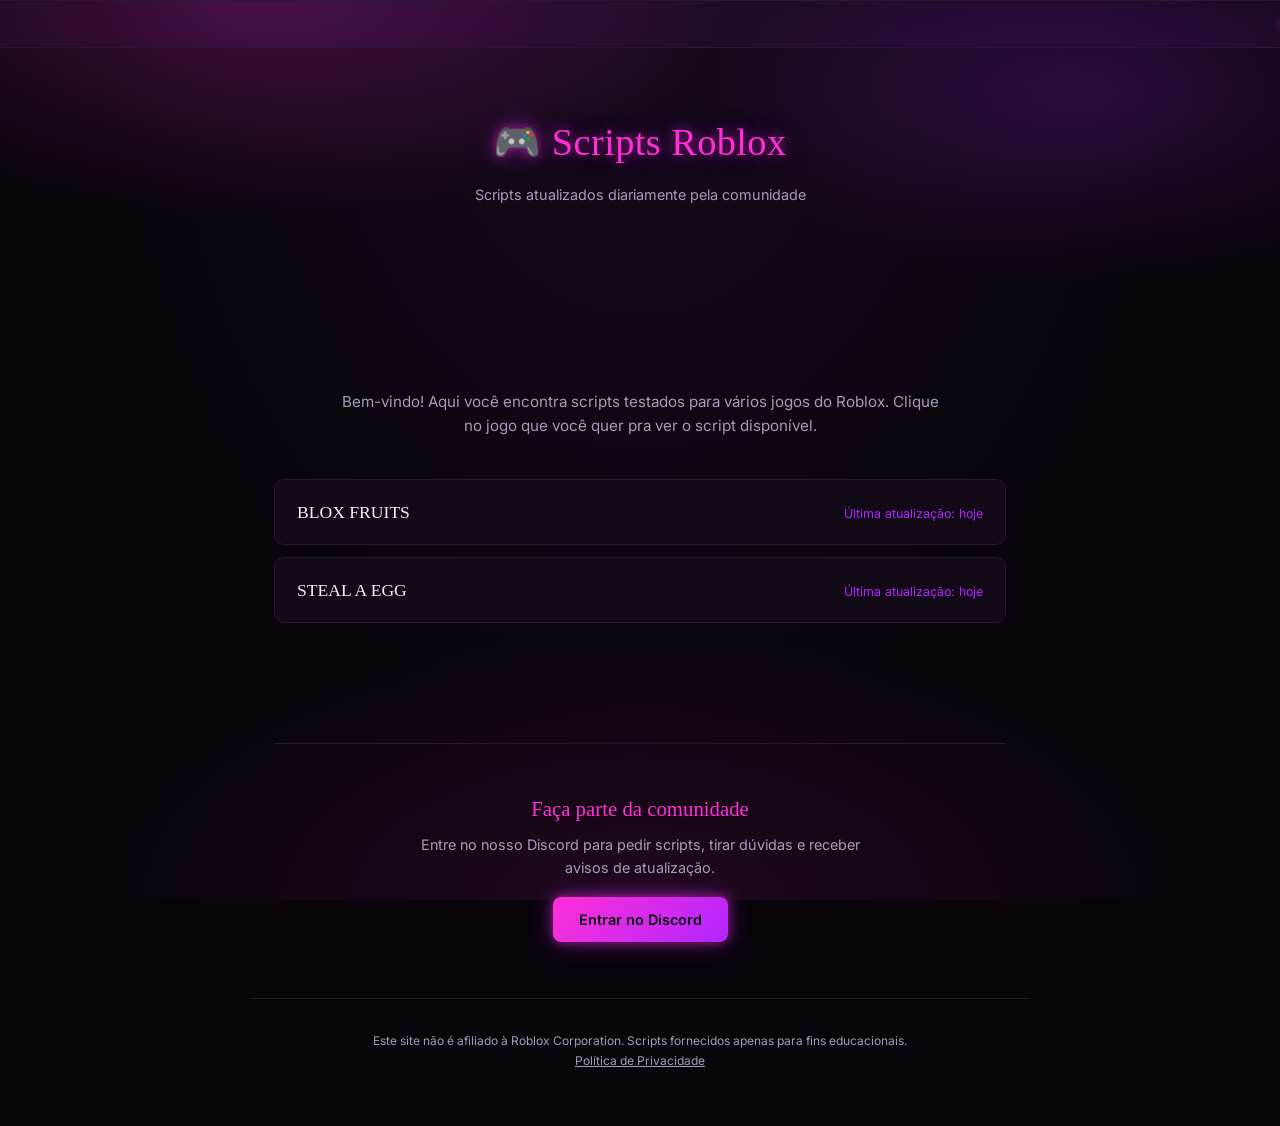
<file: index.html>
<!DOCTYPE html>
<html lang="pt-BR">
<head>
  <meta charset="UTF-8">
  <meta name="viewport" content="width=device-width, initial-scale=1.0">
  <title>Scripts Roblox - Comunidade</title>
  <meta name="description" content="Scripts atualizados para os melhores jogos do Roblox. Baixe grátis e junte-se à comunidade.">
  <link rel="stylesheet" href="style.css">
</head>
<body>

  <div class="marquee">
    <div class="marquee__track">
      <span>🎮 SCRIPTS ROBLOX</span>
      <span>ENTRA NO DISCORD</span>
      <span>新入り</span>
      <span>BLOX FRUITS</span>
      <span>ATUALIZADO DIARIAMENTE</span>
      <span>🎮 SCRIPTS ROBLOX</span>
      <span>ENTRA NO DISCORD</span>
      <span>新入り</span>
      <span>BLOX FRUITS</span>
      <span>ATUALIZADO DIARIAMENTE</span>
    </div>
  </div>

  <header class="site-header">
    <div class="container">
      <h1>🎮 Scripts Roblox</h1>
      <p>Scripts atualizados diariamente pela comunidade</p>
    </div>
  </header>

  <div class="ad-slot ad-top container">
    <script>
      atOptions = {
        'key' : '249597cae9c59e436d6d60e427585726',
        'format' : 'iframe',
        'height' : 90,
        'width' : 728,
        'params' : {}
      };
    </script>
    <script src="https://www.highrevenueformat.com/249597cae9c59e436d6d60e427585726/invoke.js"></script>
  </div>

  <main class="container">
    <section class="intro">
      <p>Bem-vindo! Aqui você encontra scripts testados para vários jogos do Roblox.
      Clique no jogo que você quer pra ver o script disponível.</p>
    </section>

    <section class="scripts-grid">
     <a href="scripts/blox-fruits.html" class="script-card">
  <h2>BLOX FRUITS</h2>
  <p>Última atualização: hoje</p>
</a>

     <a href="scripts/steal-a-egg.html" class="script-card">
  <h2>STEAL A EGG</h2>
  <p>Última atualização: hoje</p>
</a>
    </section>

    <div class="ad-slot ad-middle">
      <script>
        atOptions = {
          'key' : 'c13e1cb95af52d818808e660fa9c509e',
          'format' : 'iframe',
          'height' : 60,
          'width' : 468,
          'params' : {}
        };
      </script>
      <script src="https://www.highrevenueformat.com/c13e1cb95af52d818808e660fa9c509e/invoke.js"></script>
    </div>

    <section class="community">
      <h2>Faça parte da comunidade</h2>
      <p>Entre no nosso Discord para pedir scripts, tirar dúvidas e receber avisos de atualização.</p>
      <a href="https://discord.gg/A4yFQ3hhBv" class="discord-btn">Entrar no Discord</a>
    </section>
  </main>

  <footer class="site-footer container">
    <p>Este site não é afiliado à Roblox Corporation. Scripts fornecidos apenas para fins educacionais.</p>
    <a href="privacidade.html">Política de Privacidade</a>
  </footer>

  <script src="https://pl31344212.profitableratecpmnetwork.com/0a/14/b4/0a14b403af77fd65cb7ae153fd90110b.js"></script>
  <script src="https://pl31344213.profitableratecpmnetwork.com/fa/5f/7b/fa5f7b9b49771e2dbf9a750aa1c2dcd8.js"></script>

</body>
</html>
</file>
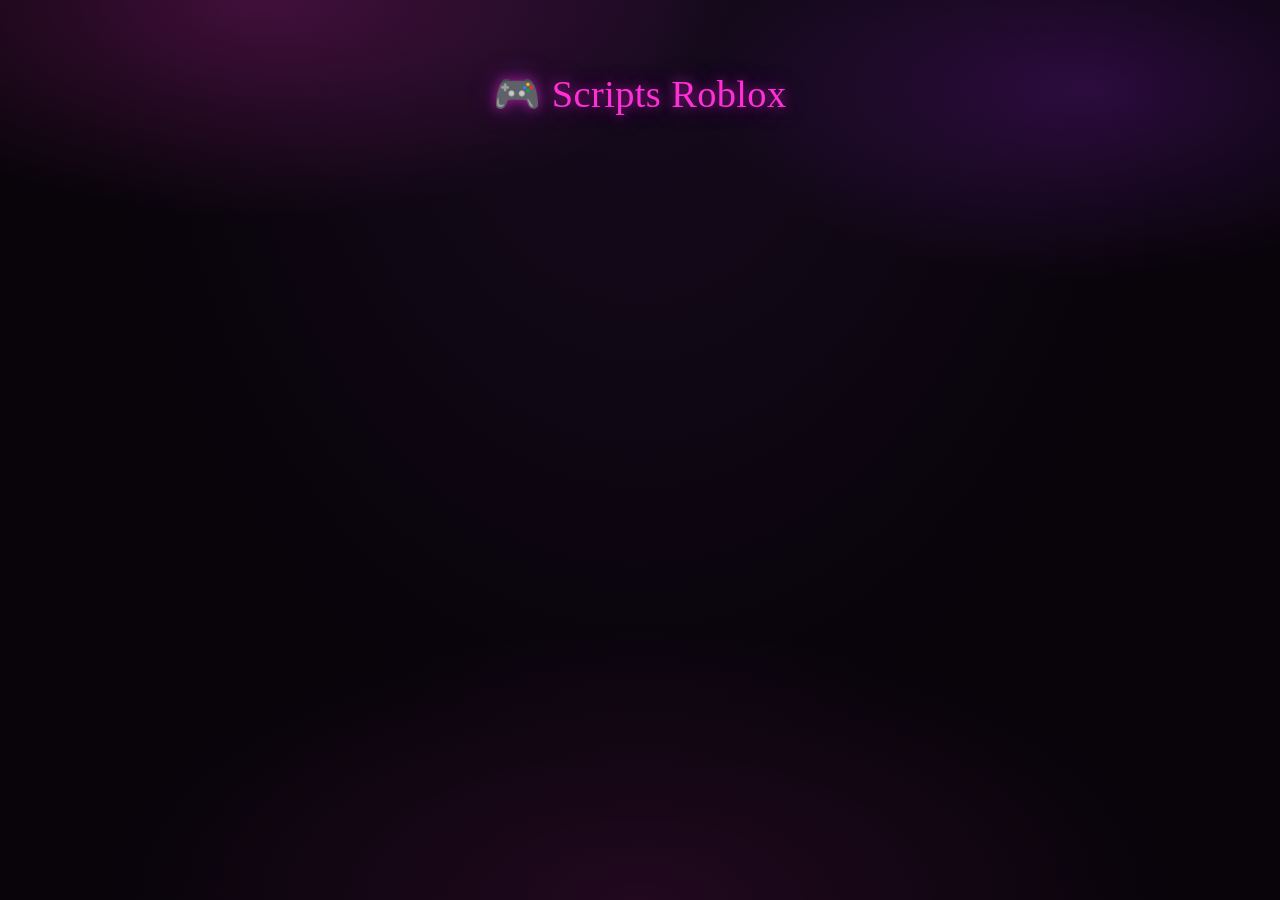
<file: exemplo-jogo1.html>
<!DOCTYPE html>
<html lang="pt-BR">
<head>
  <meta charset="UTF-8">
  <meta name="viewport" content="width=device-width, initial-scale=1.0">
  <title>Script - Nome do Jogo 1</title>
  <link rel="stylesheet" href="../style.css">
</head>
<body>

  <header class="site-header">
    <div class="container">
      <h1>🎮 Scripts Roblox</h1>
    </div>
  </header>

  <div class="ad-slot ad-top container">
    <script>
      atOptions = {
        'key' : 'fffd92b87d771c187886a5d15e1b05a8',
</file>
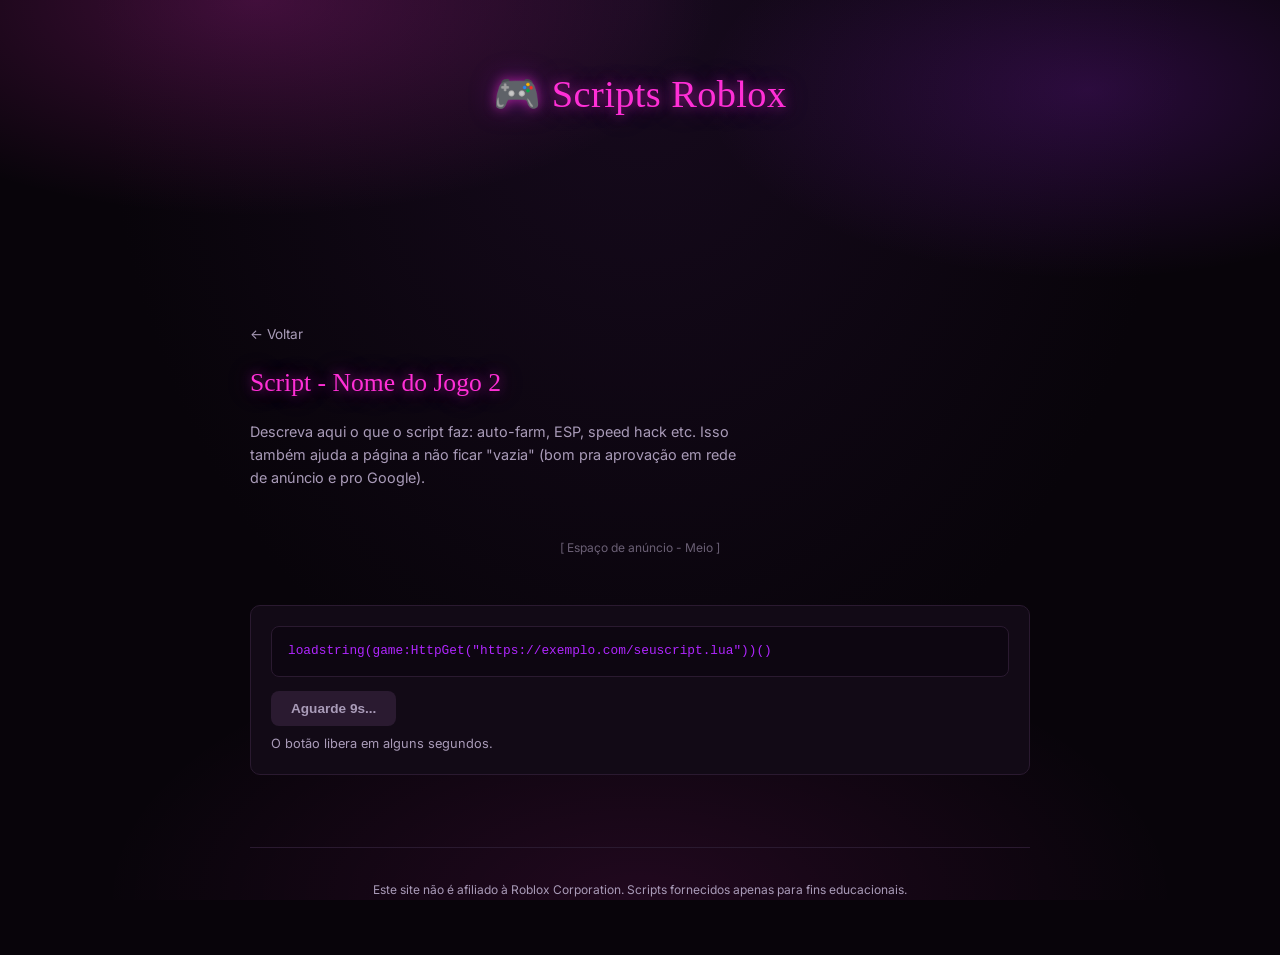
<file: exemplo-jogo2.html>
<!DOCTYPE html>
<html lang="pt-BR">
<head>
  <meta charset="UTF-8">
  <meta name="viewport" content="width=device-width, initial-scale=1.0">
  <title>Script - Nome do Jogo 2</title>
  <link rel="stylesheet" href="../style.css">
</head>
<body>

  <header class="site-header">
    <div class="container">
      <h1>🎮 Scripts Roblox</h1>
    </div>
  </header>

  <div class="ad-slot ad-top container">
    <script>
      atOptions = {
        'key' : 'fffd92b87d771c187886a5d15e1b05a8',
        'format' : 'iframe',
        'height' : 50,
        'width' : 320,
        'params' : {}
      };
    </script>
    <script src="https://www.highrevenueformat.com/fffd92b87d771c187886a5d15e1b05a8/invoke.js"></script>
  </div>

  <main class="container script-page">
    <a href="../index.html">&larr; Voltar</a>
    <h1 style="margin: 16px 0;">Script - Nome do Jogo 2</h1>
    <p>Descreva aqui o que o script faz: auto-farm, ESP, speed hack etc. Isso também
    ajuda a página a não ficar "vazia" (bom pra aprovação em rede de anúncio e pro Google).</p>

    <div class="ad-slot ad-middle">
      <span class="ad-placeholder">[ Espaço de anúncio - Meio ]</span>
    </div>

    <div class="script-box">
      <div class="script-code" id="scriptCode">loadstring(game:HttpGet("https://exemplo.com/seuscript.lua"))()</div>
      <button class="copy-btn" id="copyBtn" disabled>Aguarde 10s...</button>
      <p class="timer-text" id="timerText">O botão libera em alguns segundos.</p>
    </div>
  </main>

  <footer class="site-footer container">
    <p>Este site não é afiliado à Roblox Corporation. Scripts fornecidos apenas para fins educacionais.</p>
  </footer>

  <script>
    let seconds = 10;
    const btn = document.getElementById('copyBtn');
    const timerText = document.getElementById('timerText');

    const interval = setInterval(() => {
      seconds--;
      if (seconds <= 0) {
        clearInterval(interval);
        btn.disabled = false;
        btn.textContent = 'Copiar Script';
        timerText.textContent = 'Pronto! Clique para copiar.';
      } else {
        btn.textContent = `Aguarde ${seconds}s...`;
      }
    }, 1000);

    btn.addEventListener('click', () => {
      const code = document.getElementById('scriptCode').textContent;
      navigator.clipboard.writeText(code).then(() => {
        btn.textContent = 'Copiado!';
        setTimeout(() => { btn.textContent = 'Copiar Script'; }, 2000);
      });
    });
  </script>

</body>
</html>
</file>
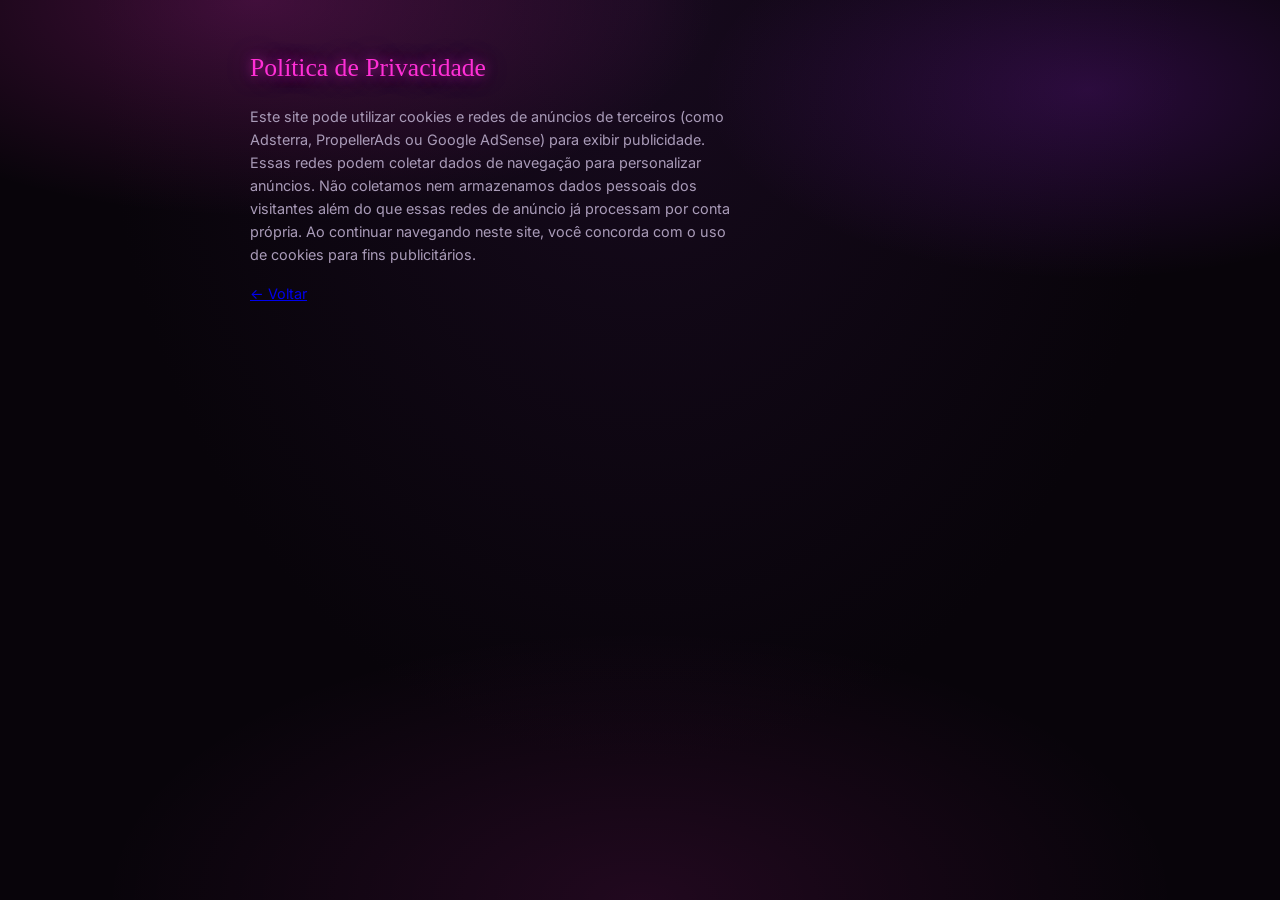
<file: privacidade.html>
<!DOCTYPE html>
<html lang="pt-BR">
<head>
  <meta charset="UTF-8">
  <title>Política de Privacidade</title>
  <link rel="stylesheet" href="style.css">
</head>
<body>
  <main class="container script-page">
    <h1>Política de Privacidade</h1>
    <p style="margin-top:16px;">Este site pode utilizar cookies e redes de anúncios de terceiros
    (como Adsterra, PropellerAds ou Google AdSense) para exibir publicidade. Essas redes podem
    coletar dados de navegação para personalizar anúncios. Não coletamos nem armazenamos dados
    pessoais dos visitantes além do que essas redes de anúncio já processam por conta própria.
    Ao continuar navegando neste site, você concorda com o uso de cookies para fins publicitários.</p>
    <p style="margin-top:16px;"><a href="index.html">&larr; Voltar</a></p>
  </main>
</body>
</html>
</file>
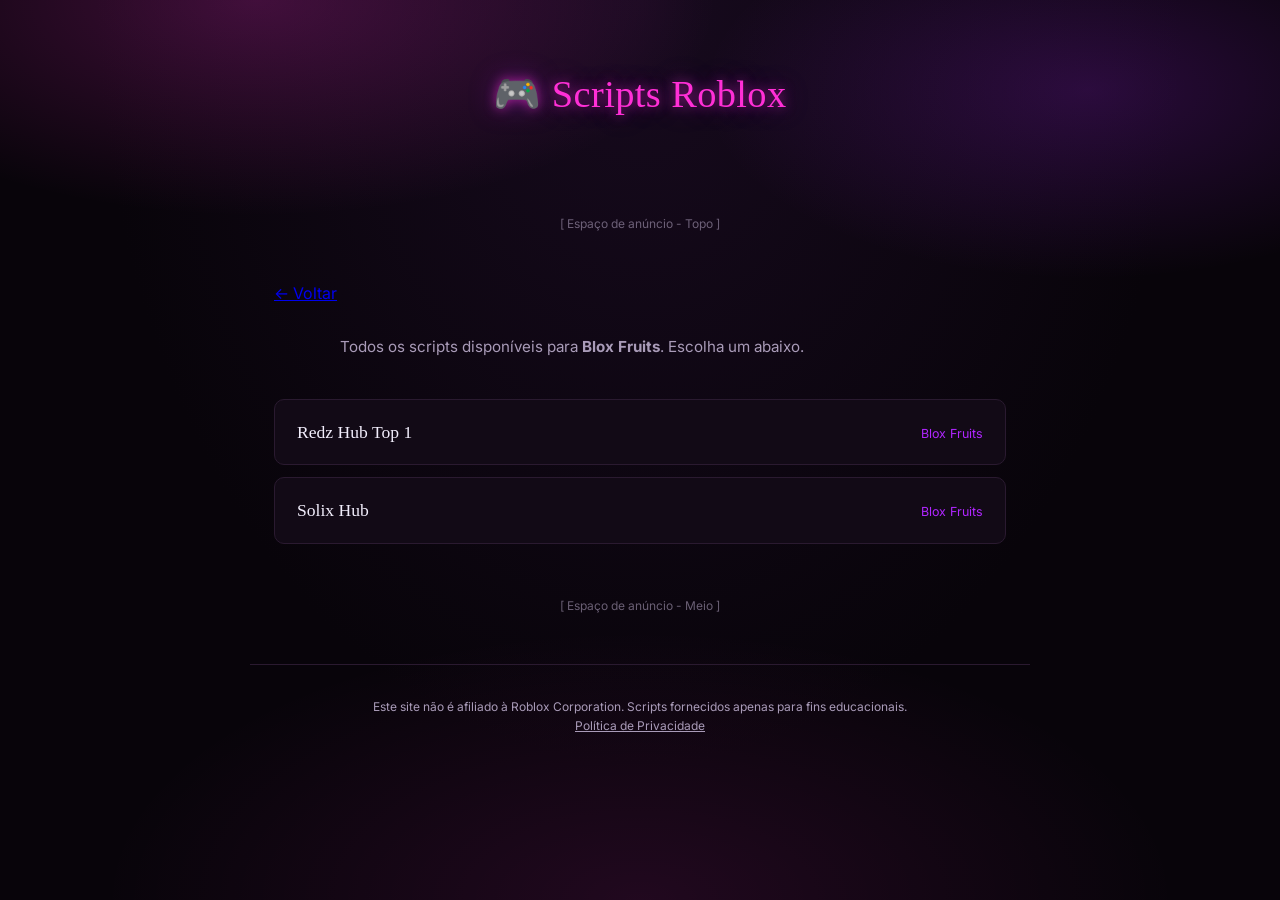
<file: scripts/blox-fruits.html>
<!DOCTYPE html>
<html lang="pt-BR">
<head>
  <meta charset="UTF-8">
  <meta name="viewport" content="width=device-width, initial-scale=1.0">
  <title>Scripts - Blox Fruits</title>
  <link rel="stylesheet" href="../style.css">
</head>
<body>

  <header class="site-header">
    <div class="container">
      <h1>🎮 Scripts Roblox</h1>
    </div>
  </header>

  <div class="ad-slot ad-top container">
    <span class="ad-placeholder">[ Espaço de anúncio - Topo ]</span>
  </div>

  <main class="container">
    <a href="../index.html">&larr; Voltar</a>
    <section class="intro">
      <p style="text-align:left;">Todos os scripts disponíveis para <strong>Blox Fruits</strong>. Escolha um abaixo.</p>
    </section>

    <section class="scripts-grid">
      <a href="exemplo-jogo1.html" class="script-card">
        <h2>Redz Hub Top 1</h2>
        <p>Blox Fruits</p>
      </a>

      <a href="exemplo-jogo2.html" class="script-card">
        <h2>Solix Hub</h2>
        <p>Blox Fruits</p>
      </a>
    </section>

    <div class="ad-slot ad-middle">
      <span class="ad-placeholder">[ Espaço de anúncio - Meio ]</span>
    </div>
  </main>

  <footer class="site-footer container">
    <p>Este site não é afiliado à Roblox Corporation. Scripts fornecidos apenas para fins educacionais.</p>
    <a href="../privacidade.html">Política de Privacidade</a>
  </footer>

</body>
</html>
</file>
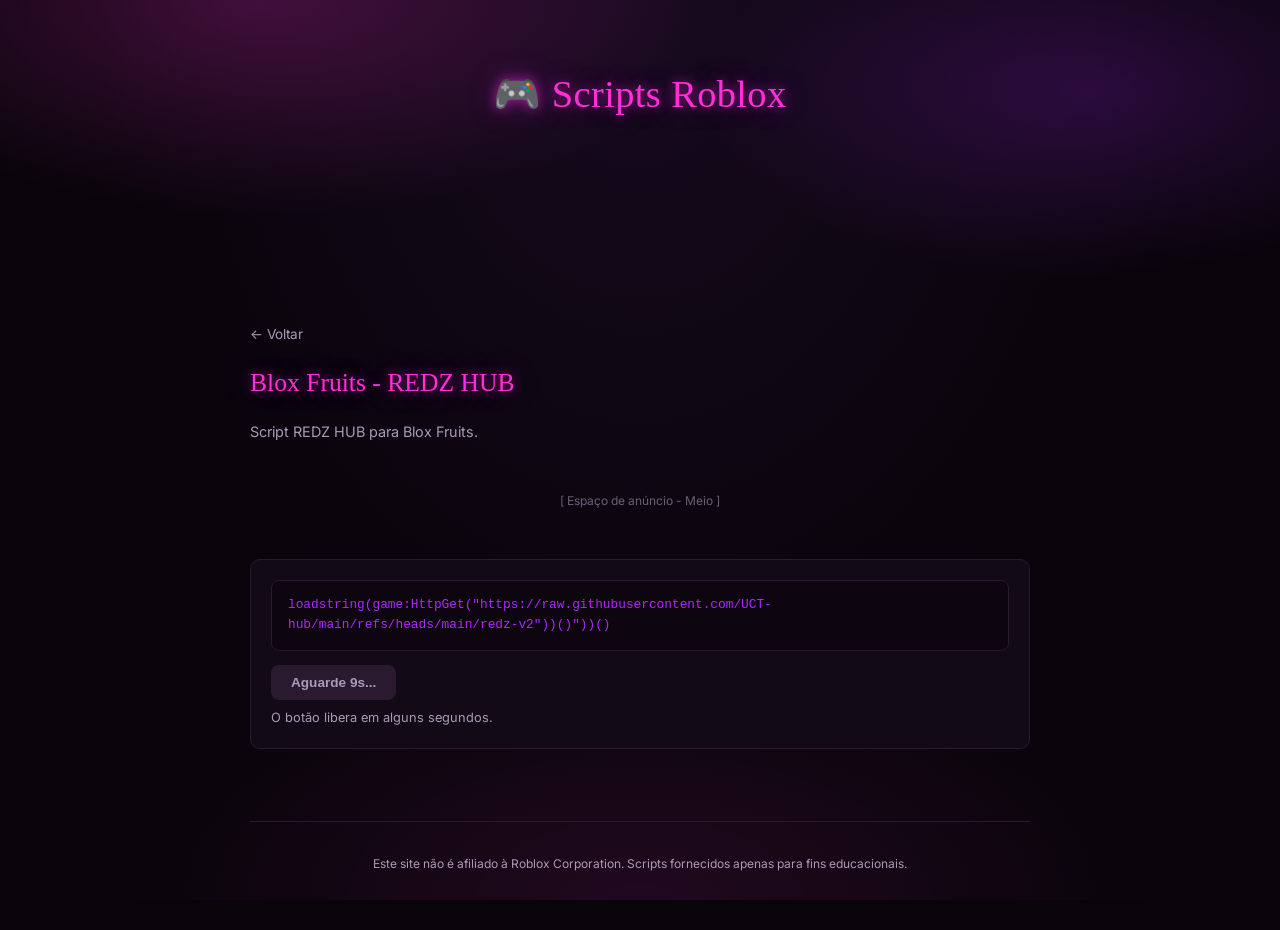
<file: scripts/exemplo-jogo1.html>
<!DOCTYPE html>
<html lang="pt-BR">
<head>
  <meta charset="UTF-8">
  <meta name="viewport" content="width=device-width, initial-scale=1.0">
  <title>Script - Blox Fruits (REDZ HUB)</title>
  <link rel="stylesheet" href="../style.css">
</head>
<body>

  <header class="site-header">
    <div class="container">
      <h1>🎮 Scripts Roblox</h1>
    </div>
  </header>

  <div class="ad-slot ad-top container">
    <script>
      atOptions = {
        'key' : 'fffd92b87d771c187886a5d15e1b05a8',
        'format' : 'iframe',
        'height' : 50,
        'width' : 320,
        'params' : {}
      };
    </script>
    <script src="https://www.highrevenueformat.com/fffd92b87d771c187886a5d15e1b05a8/invoke.js"></script>
  </div>

  <main class="container script-page">
    <a href="../index.html">&larr; Voltar</a>
    <h1 style="margin: 16px 0;">Blox Fruits - REDZ HUB</h1>
    <p>Script REDZ HUB para Blox Fruits.</p>

    <div class="ad-slot ad-middle">
      <span class="ad-placeholder">[ Espaço de anúncio - Meio ]</span>
    </div>

    <div class="script-box">
      <div class="script-code" id="scriptCode">loadstring(game:HttpGet("https://raw.githubusercontent.com/UCT-hub/main/refs/heads/main/redz-v2"))()"))()</div>
      <button class="copy-btn" id="copyBtn" disabled>Aguarde 10s...</button>
      <p class="timer-text" id="timerText">O botão libera em alguns segundos.</p>
    </div>
  </main>

  <footer class="site-footer container">
    <p>Este site não é afiliado à Roblox Corporation. Scripts fornecidos apenas para fins educacionais.</p>
  </footer>

  <script>
    let seconds = 10;
    const btn = document.getElementById('copyBtn');
    const timerText = document.getElementById('timerText');

    const interval = setInterval(() => {
      seconds--;
      if (seconds <= 0) {
        clearInterval(interval);
        btn.disabled = false;
        btn.textContent = 'Copiar Script';
        timerText.textContent = 'Pronto! Clique para copiar.';
      } else {
        btn.textContent = `Aguarde ${seconds}s...`;
      }
    }, 1000);

    btn.addEventListener('click', () => {
      const code = document.getElementById('scriptCode').textContent;
      navigator.clipboard.writeText(code).then(() => {
        btn.textContent = 'Copiado!';
        setTimeout(() => { btn.textContent = 'Copiar Script'; }, 2000);
      });
    });
  </script>

</body>
</html>
</file>
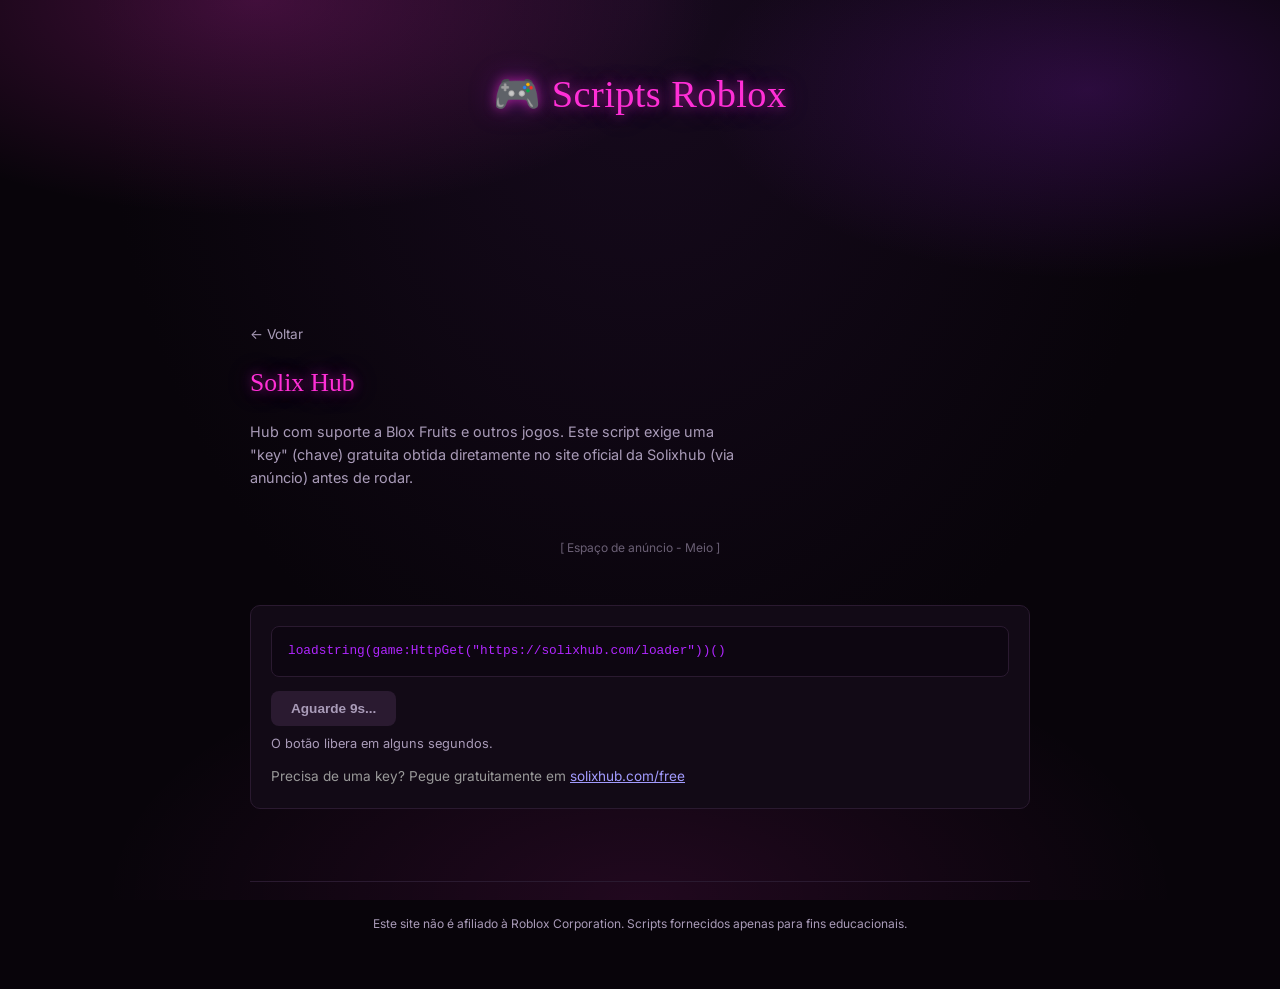
<file: scripts/exemplo-jogo2.html>
<!DOCTYPE html>
<html lang="pt-BR">
<head>
  <meta charset="UTF-8">
  <meta name="viewport" content="width=device-width, initial-scale=1.0">
  <title>Script - Solix Hub</title>
  <link rel="stylesheet" href="../style.css">
</head>
<body>

  <header class="site-header">
    <div class="container">
      <h1>🎮 Scripts Roblox</h1>
    </div>
  </header>

  <div class="ad-slot ad-top container">
    <script>
      atOptions = {
        'key' : 'c13e1cb95af52d818808e660fa9c509e',
        'format' : 'iframe',
        'height' : 60,
        'width' : 468,
        'params' : {}
      };
    </script>
    <script src="https://www.highrevenueformat.com/c13e1cb95af52d818808e660fa9c509e/invoke.js"></script>
  </div>

  <main class="container script-page">
    <a href="../index.html">&larr; Voltar</a>
    <h1 style="margin: 16px 0;">Solix Hub</h1>
    <p>Hub com suporte a Blox Fruits e outros jogos. Este script exige uma "key" (chave)
    gratuita obtida diretamente no site oficial da Solixhub (via anúncio) antes de rodar.</p>

    <div class="ad-slot ad-middle">
      <span class="ad-placeholder">[ Espaço de anúncio - Meio ]</span>
    </div>

    <div class="script-box">
      <div class="script-code" id="scriptCode">loadstring(game:HttpGet("https://solixhub.com/loader"))()</div>
      <button class="copy-btn" id="copyBtn" disabled>Aguarde 10s...</button>
      <p class="timer-text" id="timerText">O botão libera em alguns segundos.</p>
      <p style="margin-top:12px; font-size:0.85rem; color:#999;">
        Precisa de uma key? Pegue gratuitamente em
        <a href="https://solixhub.com/free/" style="color:#a29bfe;">solixhub.com/free</a>
      </p>
    </div>
  </main>

  <footer class="site-footer container">
    <p>Este site não é afiliado à Roblox Corporation. Scripts fornecidos apenas para fins educacionais.</p>
  </footer>

  <script>
    let seconds = 10;
    const btn = document.getElementById('copyBtn');
    const timerText = document.getElementById('timerText');
    const interval = setInterval(() => {
      seconds--;
      if (seconds <= 0) {
        clearInterval(interval);
        btn.disabled = false;
        btn.textContent = 'Copiar Script';
        timerText.textContent = 'Pronto! Clique para copiar.';
      } else {
        btn.textContent = `Aguarde ${seconds}s...`;
      }
    }, 1000);
    btn.addEventListener('click', () => {
      const code = document.getElementById('scriptCode').textContent;
      navigator.clipboard.writeText(code).then(() => {
        btn.textContent = 'Copiado!';
        setTimeout(() => { btn.textContent = 'Copiar Script'; }, 2000);
      });
    });
  </script>

</body>
</html>
</file>
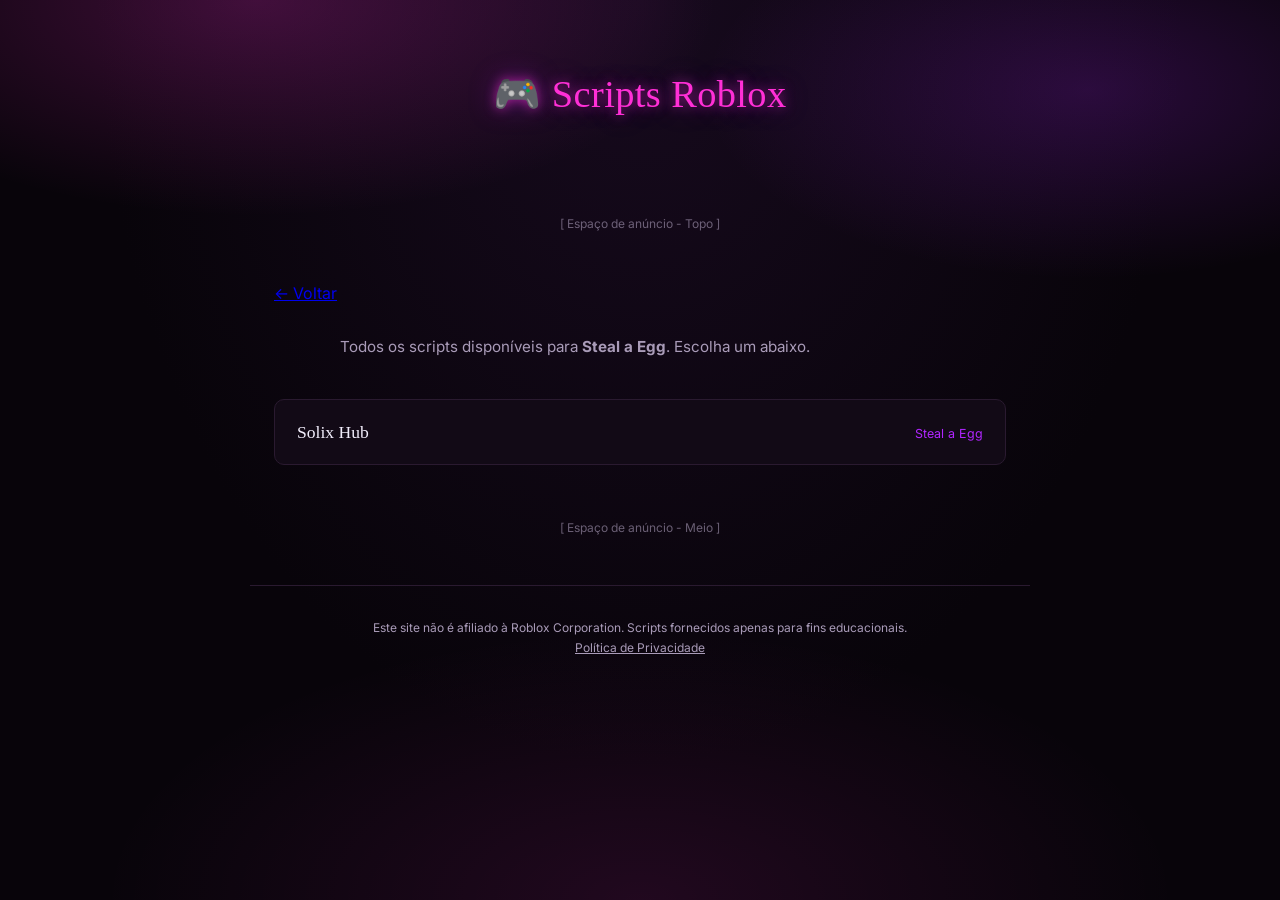
<file: scripts/steal-a-egg.html>
<!DOCTYPE html>
<html lang="pt-BR">
<head>
  <meta charset="UTF-8">
  <meta name="viewport" content="width=device-width, initial-scale=1.0">
  <title>Scripts - Steal a Egg</title>
  <link rel="stylesheet" href="../style.css">
</head>
<body>

  <header class="site-header">
    <div class="container">
      <h1>🎮 Scripts Roblox</h1>
    </div>
  </header>

  <div class="ad-slot ad-top container">
    <span class="ad-placeholder">[ Espaço de anúncio - Topo ]</span>
  </div>

  <main class="container">
    <a href="../index.html">&larr; Voltar</a>
    <section class="intro">
      <p style="text-align:left;">Todos os scripts disponíveis para <strong>Steal a Egg</strong>. Escolha um abaixo.</p>
    </section>

    <section class="scripts-grid">
      <a href="exemplo-jogo2.html" class="script-card">
        <h2>Solix Hub</h2>
        <p>Steal a Egg</p>
      </a>
    </section>

    <div class="ad-slot ad-middle">
      <span class="ad-placeholder">[ Espaço de anúncio - Meio ]</span>
    </div>
  </main>

  <footer class="site-footer container">
    <p>Este site não é afiliado à Roblox Corporation. Scripts fornecidos apenas para fins educacionais.</p>
    <a href="../privacidade.html">Política de Privacidade</a>
  </footer>

</body>
</html>
</file>
<file: style.css>
@import url('https://fonts.googleapis.com/css2?family=Permanent+Marker&family=Inter:wght@400;500;600&display=swap');

:root {
  --bg: #08040a;
  --surface: #120a16;
  --border: #2a1a30;
  --text: #f2eefc;
  --text-muted: #a99bb8;
  --neon-pink: #ff2fd6;
  --neon-purple: #b026ff;
  --glow: 0 0 12px rgba(255, 47, 214, 0.55), 0 0 28px rgba(176, 38, 255, 0.35);
}

* {
  box-sizing: border-box;
  margin: 0;
  padding: 0;
}

body {
  font-family: 'Inter', -apple-system, sans-serif;
  background-color: var(--bg);
  background-image:
    radial-gradient(ellipse 60% 40% at 20% 0%, rgba(255, 47, 214, 0.22), transparent 60%),
    radial-gradient(ellipse 50% 35% at 85% 10%, rgba(176, 38, 255, 0.20), transparent 60%),
    radial-gradient(ellipse 70% 50% at 50% 100%, rgba(255, 47, 214, 0.10), transparent 60%),
    radial-gradient(ellipse at top, #170a1e 0%, #08040a 60%);
  background-attachment: fixed;
  background-repeat: no-repeat;
  color: var(--text);
  line-height: 1.6;
  -webkit-font-smoothing: antialiased;
}

.container {
  max-width: 780px;
  margin: 0 auto;
  padding: 0 24px;
}

/* Marquee - faixa de texto passando */

.marquee {
  overflow: hidden;
  white-space: nowrap;
  border-top: 1px solid var(--border);
  border-bottom: 1px solid var(--border);
  padding: 10px 0;
  background: rgba(176, 38, 255, 0.05);
}

.marquee__track {
  display: inline-block;
  padding-left: 100%;
  animation: marquee-scroll 22s linear infinite;
}

.marquee__track span {
  font-family: 'Permanent Marker', cursive;
  font-size: 0.9rem;
  color: var(--neon-pink);
  text-shadow: 0 0 8px rgba(255, 47, 214, 0.5);
  margin-right: 48px;
  letter-spacing: 0.03em;
}

@keyframes marquee-scroll {
  0%   { transform: translateX(0); }
  100% { transform: translateX(-100%); }
}

@media (prefers-reduced-motion: reduce) {
  .marquee__track {
    animation: none;
  }
}

/* Header */

.site-header {
  padding: 64px 0 40px;
  text-align: center;
}

.site-header h1 {
  font-family: 'Permanent Marker', cursive;
  font-size: 2.4rem;
  font-weight: 400;
  color: var(--neon-pink);
  text-shadow: var(--glow);
  letter-spacing: 0.01em;
}

.site-header p {
  color: var(--text-muted);
  font-size: 0.9rem;
  margin-top: 10px;
}

/* Ad slots */

.ad-slot {
  margin: 28px auto;
  display: flex;
  align-items: center;
  justify-content: center;
  min-height: 60px;
}

.ad-placeholder {
  color: var(--text-muted);
  font-size: 0.75rem;
  opacity: 0.6;
}

/* Intro */

.intro {
  padding: 28px 0 8px;
  max-width: 60ch;
  margin: 0 auto;
  text-align: center;
}

.intro p {
  color: var(--text-muted);
  font-size: 0.95rem;
}

/* Script cards */

.scripts-grid {
  display: flex;
  flex-direction: column;
  gap: 12px;
  margin: 32px 0;
}

.script-card {
  display: flex;
  align-items: baseline;
  justify-content: space-between;
  gap: 16px;
  padding: 18px 22px;
  text-decoration: none;
  color: inherit;
  background: var(--surface);
  border: 1px solid var(--border);
  border-radius: 10px;
  transition: border-color 0.2s ease, box-shadow 0.2s ease;
}

.script-card:hover {
  border-color: var(--neon-pink);
  box-shadow: var(--glow);
}

.script-card h2 {
  font-family: 'Permanent Marker', cursive;
  font-weight: 400;
  font-size: 1.1rem;
  color: var(--text);
}

.script-card p {
  font-size: 0.78rem;
  color: var(--neon-purple);
  white-space: nowrap;
}

/* Community */

.community {
  padding: 48px 0;
  border-top: 1px solid var(--border);
  margin-top: 24px;
  text-align: center;
}

.community h2 {
  font-family: 'Permanent Marker', cursive;
  font-weight: 400;
  font-size: 1.3rem;
  color: var(--neon-pink);
  margin-bottom: 8px;
}

.community p {
  color: var(--text-muted);
  font-size: 0.9rem;
  max-width: 50ch;
  margin: 0 auto;
}

.discord-btn {
  display: inline-block;
  margin-top: 18px;
  padding: 11px 26px;
  background: linear-gradient(135deg, var(--neon-pink), var(--neon-purple));
  color: #0a0410;
  text-decoration: none;
  border-radius: 8px;
  font-size: 0.9rem;
  font-weight: 600;
  box-shadow: var(--glow);
}

.discord-btn:hover {
  opacity: 0.9;
}

/* Footer */

.site-footer {
  text-align: center;
  padding: 32px 0 56px;
  color: var(--text-muted);
  font-size: 0.75rem;
  border-top: 1px solid var(--border);
  margin-top: 8px;
}

.site-footer a {
  color: var(--text-muted);
  text-decoration: underline;
}

/* Script page */

.script-page {
  padding: 40px 0;
}

.script-page > a {
  color: var(--text-muted);
  font-size: 0.85rem;
  text-decoration: none;
}

.script-page > a:hover {
  color: var(--neon-pink);
}

.script-page h1 {
  font-family: 'Permanent Marker', cursive;
  font-weight: 400;
  font-size: 1.6rem;
  color: var(--neon-pink);
  text-shadow: var(--glow);
  margin-top: 8px;
}

.script-page > p {
  color: var(--text-muted);
  font-size: 0.9rem;
  max-width: 55ch;
  margin-top: 6px;
}

.script-box {
  background: var(--surface);
  border: 1px solid var(--border);
  border-radius: 10px;
  padding: 20px;
  margin: 24px 0;
}

.script-code {
  background: #0d0611;
  border: 1px solid var(--border);
  padding: 14px 16px;
  border-radius: 8px;
  overflow-x: auto;
  font-family: "SF Mono", "Consolas", monospace;
  font-size: 0.8rem;
  white-space: pre-wrap;
  word-break: break-word;
  color: var(--neon-purple);
}

.copy-btn {
  margin-top: 14px;
  padding: 10px 20px;
  background: linear-gradient(135deg, var(--neon-pink), var(--neon-purple));
  color: #0a0410;
  border: none;
  border-radius: 8px;
  cursor: pointer;
  font-size: 0.85rem;
  font-weight: 600;
}

.copy-btn:disabled {
  background: var(--border);
  color: var(--text-muted);
  cursor: not-allowed;
  box-shadow: none;
}

.timer-text {
  font-size: 0.8rem;
  color: var(--text-muted);
  margin-top: 8px;
}
</file>
